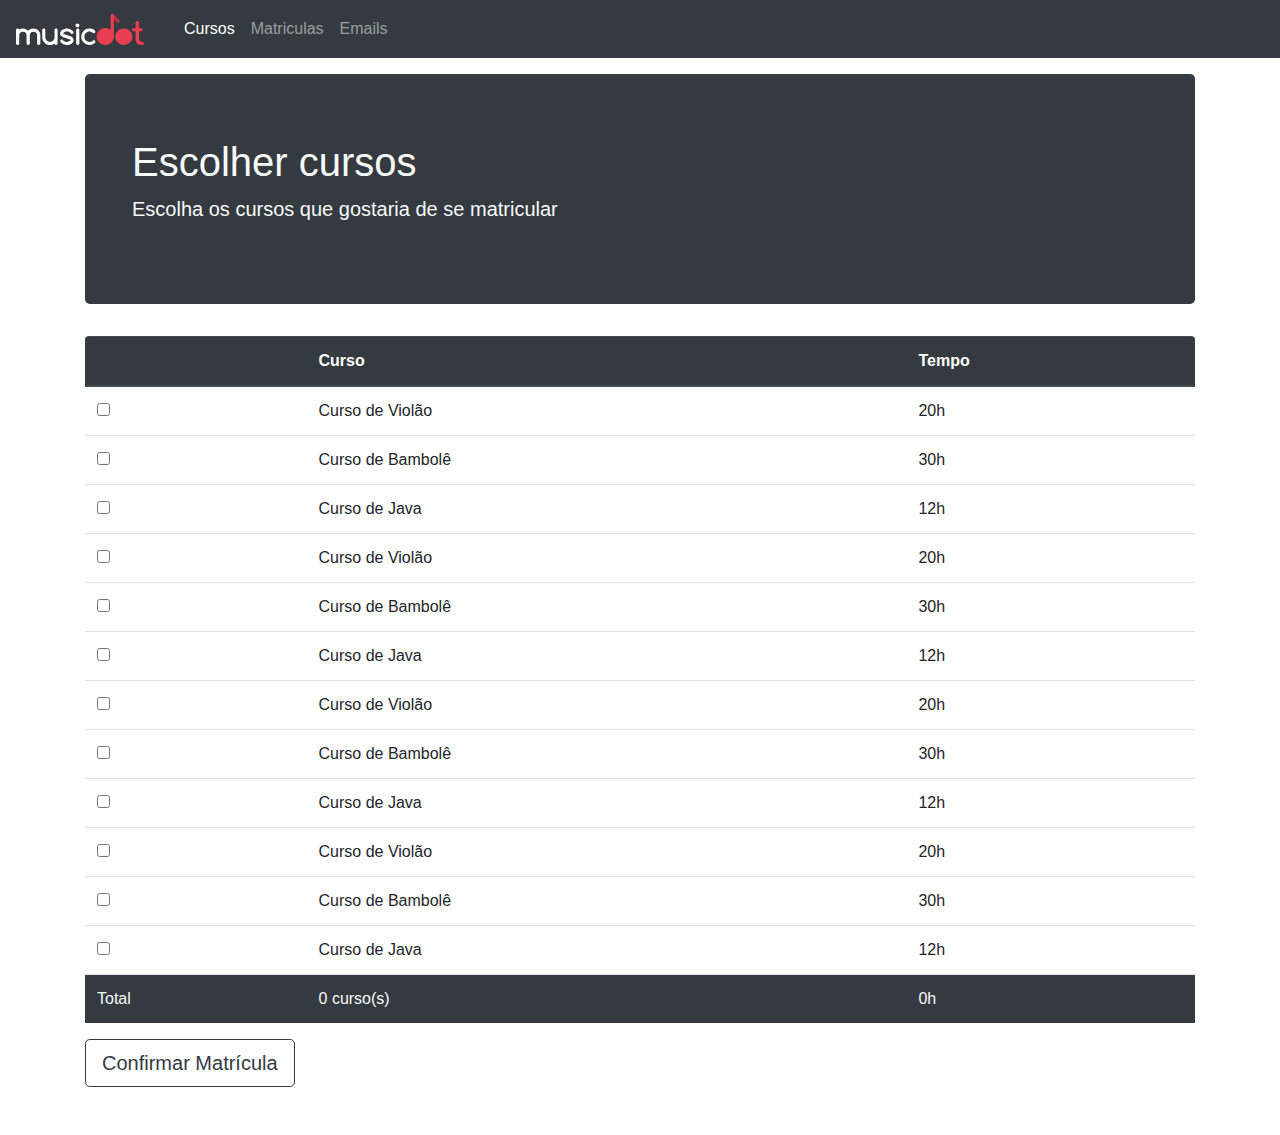
<file: matricula.html>
<!DOCTYPE html>
<html>
<head>
    <title>Matriculas</title>
    <meta charset="utf-8">
    <meta name="viewport" content="width=device-width">
    <link href="css/bootstrap.css" rel="stylesheet">
    <link href="img/favicon.ico" rel="icon">
    <link href="css/matricula.css" rel="stylesheet">
</head>
<body>
    <header class="header">
        <nav class="navbar navbar-expand-sm navbar-dark bg-dark">
            <a class="navbar-brand" href="index.html"><img class="header-navbar-logo" src="img/musicdot-logo-light.svg" alt="Logo da Musicdot"></a>
            <button class="navbar-toggler" type="button" data-toggle="collapse" data-target="#navbarSupportedContent" aria-controls=
            "navbarSupportedContent" aria-expanded="false" aria-label="Tog
            gle navigation">
            <span class="navbar-toggler-icon"></span>
        </button>
        <div class="collapse navbar-collapse" id="navbarSupportedContent">
            <ul class="navbar-nav mr-auto">
                <li class="nav-item active">
                    <a class="nav-link" href="#">Cursos</a>
                </li>
                <li class="nav-item">
                    <a class="nav-link" href="#">Matriculas</a>
                </li>
                <li class="nav-item">
                    <a href="#" class="nav-link">Emails</a>
                </li>
            </ul>
        </div>
    </nav>
</header>
<main class="container mb-4">
    <div class="jumbotron bg-dark header-matricula text-light mt-3">
        <div class="container">
            <h1>Escolher cursos</h1>
            <p class="lead">Escolha os cursos que gostaria de se matricular</p>
        </div>
    </div>
    
    <table class="table table-hover rounded-top">
        <thead class="thead-dark">
            <tr>
                <th scope="col"></th>
                <th scope="col">Curso</th>
                <th scope="col">Tempo</th>
            </tr>
        </thead>
        <tbody>
            <tr>
                <td><input onclick="adicionaCurso(this)" type="checkbox" name="curso" value="20"></td>
                <td>Curso de Violão</td>
                <td>20h</td>
            </tr>
            <tr>
                <td><input onclick="adicionaCurso(this)" type="checkbox" name="curso" value="30"></td>
                <td>Curso de Bambolê</td>
                <td>30h</td>
            </tr>
            <tr>
                <td><input onclick="adicionaCurso(this)" type="checkbox" name="curso" value="12"></td>
                <td>Curso de Java</td>
                <td>12h</td>
            </tr>
            <tr>
                <td><input onclick="adicionaCurso(this)" type="checkbox" name="curso" value="20"></td>
                <td>Curso de Violão</td>
                <td>20h</td>
            </tr>
            <tr>
                <td><input onclick="adicionaCurso(this)" type="checkbox" name="curso" value="30"></td>
                <td>Curso de Bambolê</td>
                <td>30h</td>
            </tr>
            <tr>
                <td><input onclick="adicionaCurso(this)" type="checkbox" name="curso" value="12"></td>
                <td>Curso de Java</td>
                <td>12h</td>
            </tr>
            <tr>
                <td><input onclick="adicionaCurso(this)" type="checkbox" name="curso" value="20"></td>
                <td>Curso de Violão</td>
                <td>20h</td>
            </tr>
            <tr>
                <td><input onclick="adicionaCurso(this)" type="checkbox" name="curso" value="30"></td>
                <td>Curso de Bambolê</td>
                <td>30h</td>
            </tr>
            <tr>
                <td><input onclick="adicionaCurso(this)" type="checkbox" name="curso" value="12"></td>
                <td>Curso de Java</td>
                <td>12h</td>
            </tr>
            <tr>
                <td><input onclick="adicionaCurso(this)" type="checkbox" name="curso" value="20"></td>
                <td>Curso de Violão</td>
                <td>20h</td>
            </tr>
            <tr>
                <td><input onclick="adicionaCurso(this)" type="checkbox" name="curso" value="30"></td>
                <td>Curso de Bambolê</td>
                <td>30h</td>
            </tr>
            <tr>
                <td><input onclick="adicionaCurso(this)" type="checkbox" name="curso" value="12"></td>
                <td>Curso de Java</td>
                <td>12h</td>
            </tr>
            <tr class="bg-dark text-light">
                <td>Total</td>
                <td class="js-total-de-cursos">0 curso(s)</td>
                <td class="js-total-de-horas">0h</td>
            </tr>
        </tbody>
    </table>
    <button type="button" class="js-botao-matricula btn btn-outline-dark btn-lg mb-4">Confirmar Matrícula</button>
</main>
<script src="js/jquery.js"></script>
<script src="js/bootstrap.js"></script>
<script src="matricula.js"></script>

</body>
</html>
</file>
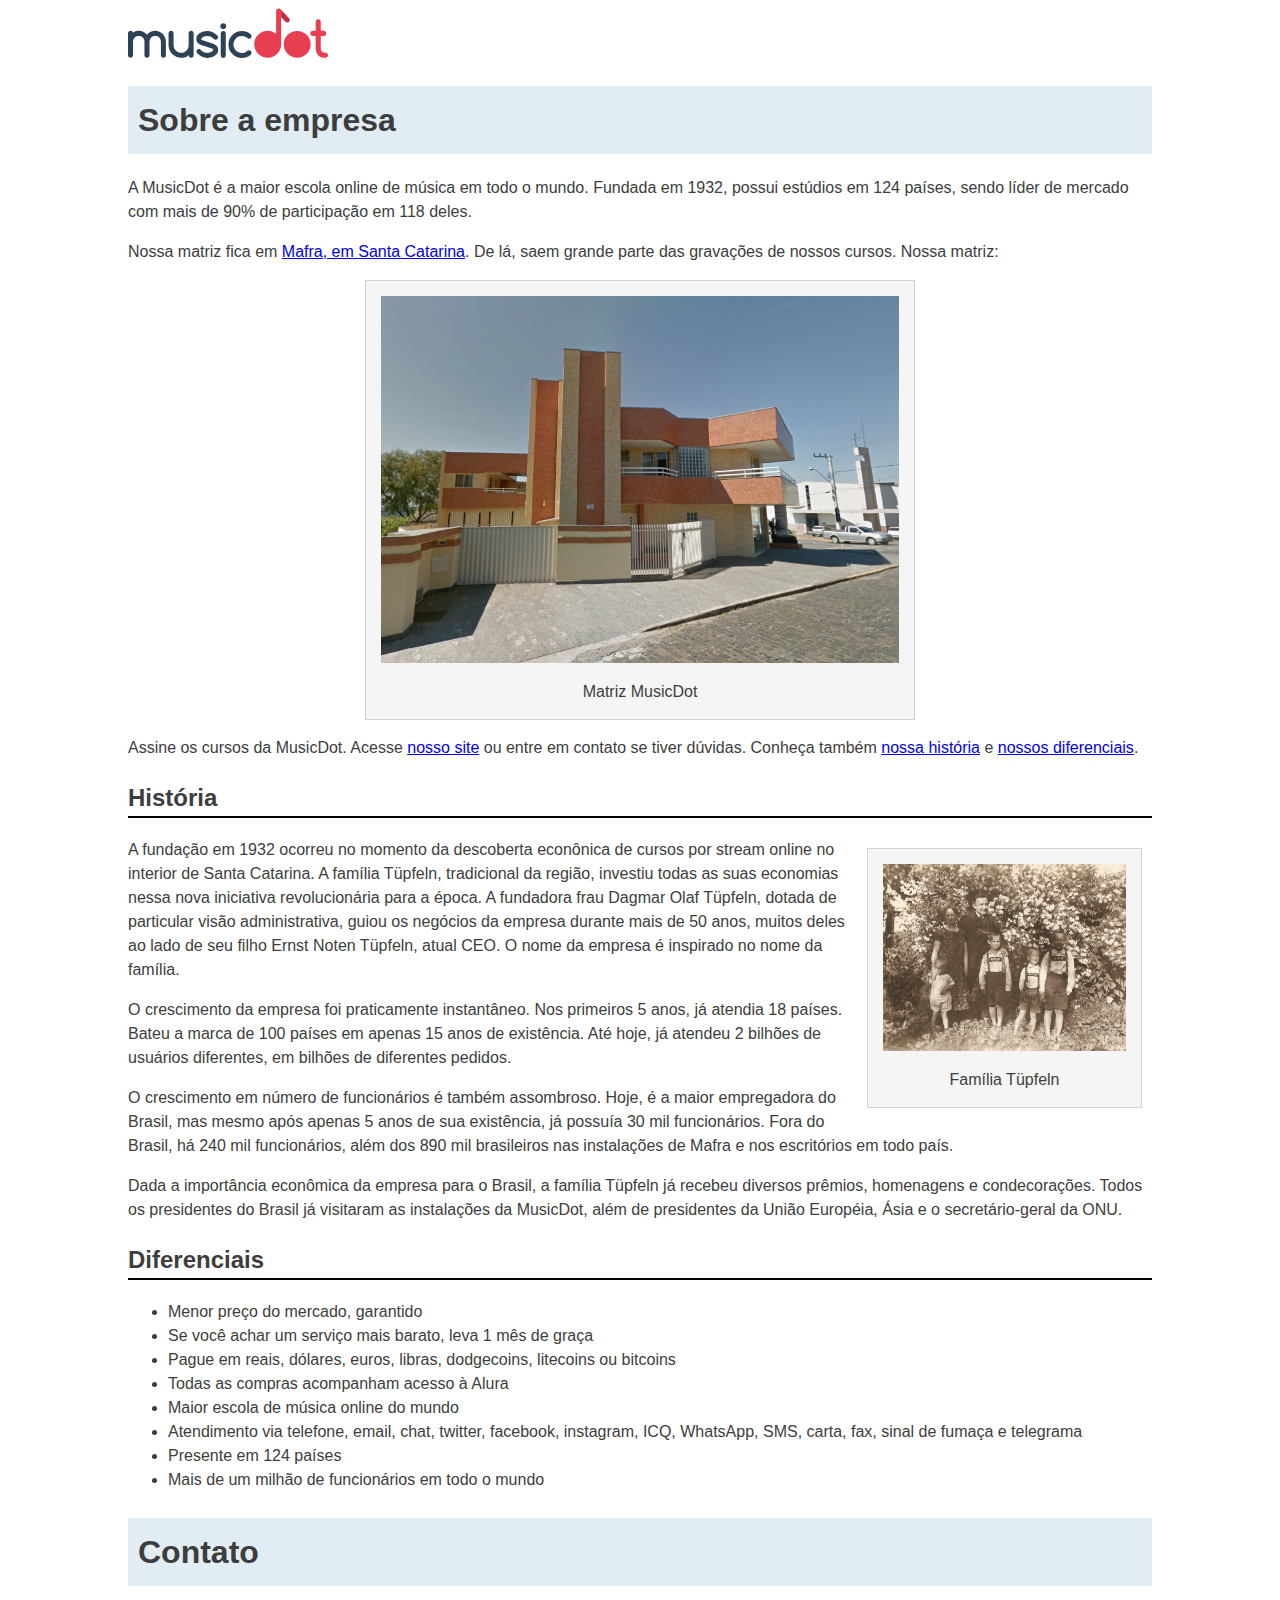
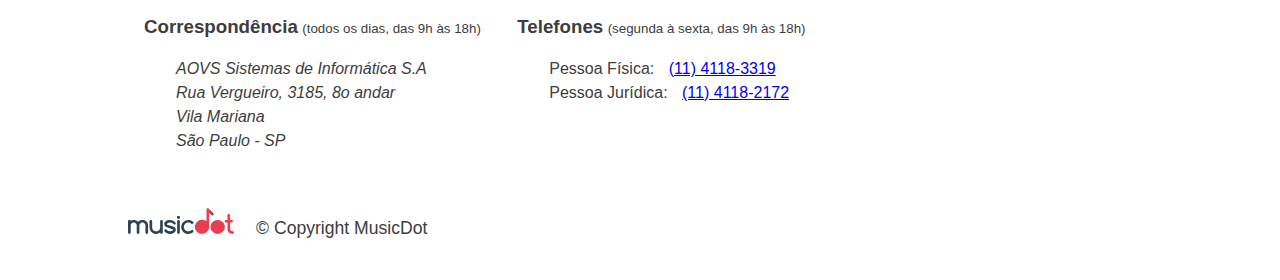
<file: sobre.html>
<!DOCTYPE html>
<html lang="pt-BR">
<head>
  <meta charset="utf-8">
  <meta name="viewport" content="width=device-width">
  <title>MusicDot | Sobre a empresa</title>
  <link href="img/favicon.ico" rel="icon">
  <link href="./css/sobre.css" rel="stylesheet">
</head>
<body>
  <img src="img/logo.svg" alt="MusicDot">
   
  <h1 class="titulo">Sobre a empresa</h1>

  <p>A MusicDot é a maior escola online de música em todo o mundo. Fundada em 1932, possui estúdios em 124 países, sendo líder de mercado com mais de 90% de participação em 118 deles.</p>

  <p>Nossa matriz fica em <a href="https://maps.google.com.br/?q=190,GabrielDequech,Mafra,SC">Mafra, em Santa Catarina</a>. De lá, saem grande parte das gravações de nossos cursos. Nossa matriz:</p>

  <figure class="matriz-musicdot">
    <img src="img/matriz-musicdot.png" alt="Matriz da musicdot">
    <figcaption>Matriz MusicDot</figcaption>
  </figure>

  <p>Assine os cursos da MusicDot. Acesse <a href="index.html"> nosso site</a> ou entre em contato se tiver dúvidas. Conheça também <a href="#historia"> nossa história</a> e <a href="#diferenciais">nossos diferenciais</a>.</p>

  <h2 id="historia" class="subtitulo"> História </h2>

  <figure class="familia-tupfeln">
    <img src="img/familia-tupfeln.jpg" alt="Foto da família tüpfeln">
    <figcaption>Família Tüpfeln</figcaption>
  </figure>

  <p>A fundação em 1932 ocorreu no momento da descoberta econônica de cursos por stream online no interior de Santa Catarina. A família Tüpfeln, tradicional da região, investiu todas as suas economias nessa nova iniciativa revolucionária para a época. A fundadora frau Dagmar Olaf Tüpfeln, dotada de particular visão administrativa, guiou os negócios da empresa durante mais de 50 anos, muitos deles ao lado de seu filho Ernst Noten Tüpfeln, atual CEO. O nome da empresa é inspirado no nome da família.</p>

  <p>O crescimento da empresa foi praticamente instantâneo. Nos primeiros 5 anos, já atendia 18 países. Bateu a marca de 100 países em apenas 15 anos de existência. Até hoje, já atendeu 2 bilhões de usuários diferentes, em bilhões de diferentes pedidos.</p>

  <p>O crescimento em número de funcionários é também assombroso. Hoje, é a maior empregadora do Brasil, mas mesmo após apenas 5 anos de sua existência, já possuía 30 mil funcionários. Fora do Brasil, há 240 mil funcionários, além dos 890 mil brasileiros nas instalações de Mafra e nos escritórios em todo país.</p>

  <p>Dada a importância econômica da empresa para o Brasil, a família Tüpfeln já recebeu diversos prêmios, homenagens e condecorações. Todos os presidentes do Brasil já visitaram as instalações da MusicDot, além de presidentes da União Européia, Ásia e o secretário-geral da ONU.</p>

  <h2 id="diferenciais" class="subtitulo"> Diferenciais </h2>
  <ul>
    <li> Menor preço do mercado, garantido </li>
    <li> Se você achar um serviço mais barato, leva 1 mês de graça </li>
    <li> Pague em reais, dólares, euros, libras, dodgecoins, litecoins ou bitcoins </li>
    <li> Todas as compras acompanham acesso à Alura </li>
    <li> Maior escola de música online do mundo </li>
    <li> Atendimento via telefone, email, chat, twitter, facebook, instagram, ICQ, WhatsApp, SMS, carta, fax, sinal de fumaça e telegrama </li>
    <li> Presente em 124 países </li>
    <li> Mais de um milhão de funcionários em todo o mundo </li>
  </ul>

  <h2 class="titulo">Contato</h2>

  <div class="contato__secao">
    <h3 class="contato__subtitulo">Correspondência</h3>
    <small>(todos os dias, das 9h às 18h)</small>
  
    <address class="contato__info">
      AOVS Sistemas de Informática S.A
      <br>
      Rua Vergueiro, 3185, 8o andar
      <br>
      Vila Mariana
      <br>
      São Paulo - SP
    </address>
  </div>

  <div id="contato" class="contato__secao contato__secao--telefone">
    <h3 class="contato__subtitulo">Telefones</h3>
    <small>(segunda à sexta, das 9h às 18h)</small>
  
    <dl class="contato__info">
      <div>
        <dt class="contato__info-titulo">Pessoa Física:</dt>
        <dd class="contato__info-descricao"><a href="tel://114118-3319">(11) 4118-3319</a></dd>
      </div>
      <div>
        <dt class="contato__info-titulo">Pessoa Jurídica:</dt>
        <dd class="contato__info-descricao"><a href="tel://114118-2172">(11) 4118-2172</a></dd>
      </div>
    </dl>
  </div>

  <footer class="rodape">
    <img src="img/logo.svg" alt="Logo da MusicDot" class="rodape__logo">
    <p class="rodape__copyright">&copy; Copyright MusicDot</p>
  </footer>
</body>
</html>
</file>
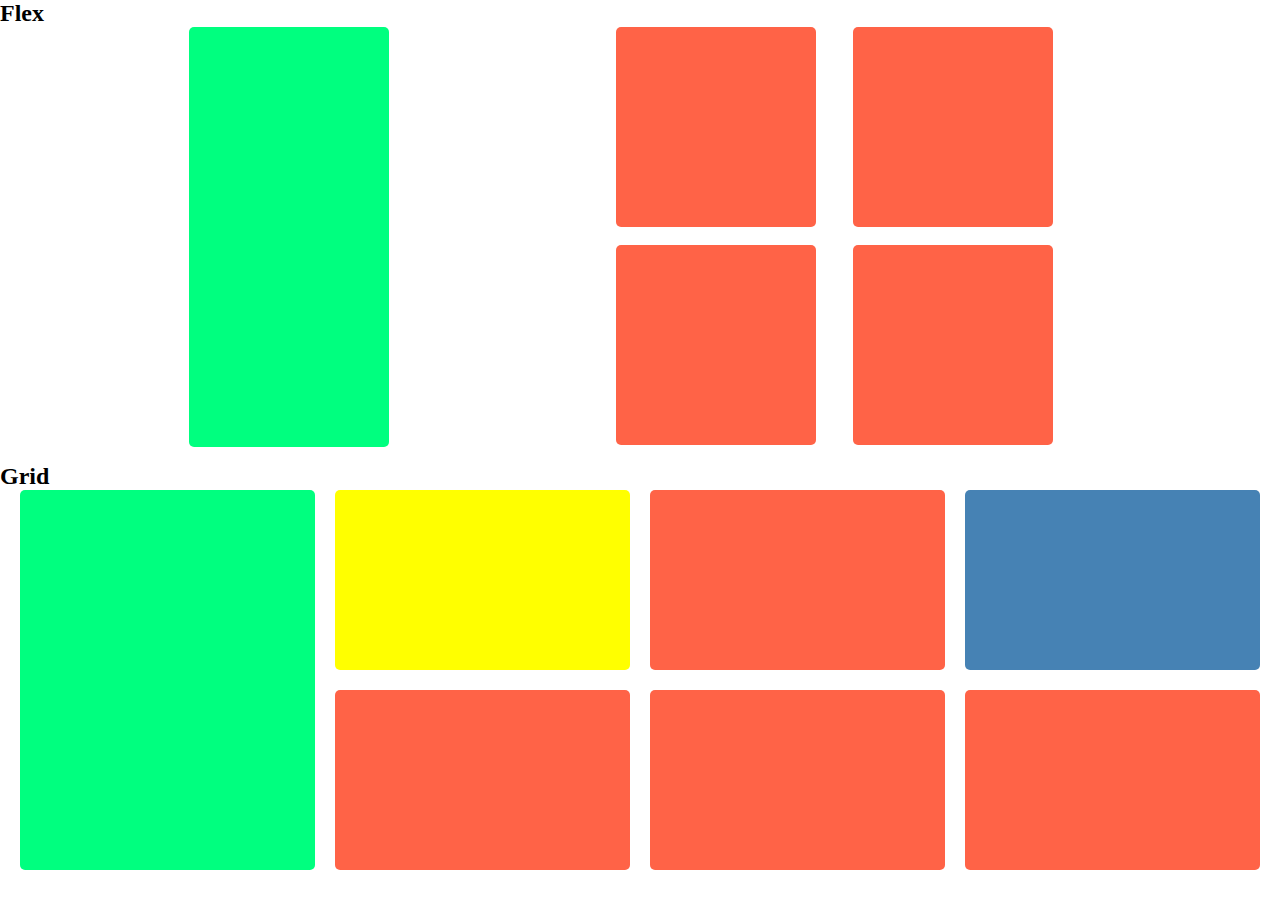
<file: teste.html>
<!DOCTYPE html>
<html lang="en">
<head>
  <meta charset="UTF-8">
  <meta name="viewport" content="width=device-width, initial-scale=1.0">
  <title>Teste</title>
  <style>
    * {
      padding: 0;
      margin: 0;
      box-sizing: border-box;
    }

    .flex-container {
      display: flex;
      flex-wrap: wrap;
      justify-content: space-evenly;
    }

    .foto-container {
      width: 40%;
    }

    .foto {
      width: 200px;
      height: 200px;
      border-radius: 5px;
      background-color: tomato;
      margin-bottom: 1rem;
    }

    .foto-verde {
      background-color: springgreen;
      height: 420px;
    }

    .foto-azul {
      background-color: steelblue;
    }

    .foto-amarela {
      background-color: yellow;
    }

    .grid-container {
      padding: 0 20px;
      display: grid;
      grid-template-columns: repeat(4, 1fr);
      grid-template-rows: repeat(2, 180px);
      grid-template-areas: 
        "verde amarela . azul"
        "verde . . .";
      gap: 20px 20px;
      justify-items: stretch;
      align-items: stretch;
    }

    .grid-container .foto {
      width: auto;
      min-width: 100px;
      height: auto;
      min-height: 100px;
      margin-bottom: 0;
    }

    .grid-container .foto-verde {
      /* grid-column: 3;
      grid-row: 1 / span 2; */
      grid-area: verde;
    }

    .grid-container .foto-azul {
      grid-area: azul;
    }

    .grid-container .foto-amarela {
      grid-area: amarela;
    }
  </style>
</head>
<body>
  <h2>Flex</h2>
  <div class="flex-container">
    <div class="foto foto-verde"></div>

    <div class="flex-container foto-container">
      <div class="foto"></div>
      <div class="foto"></div>
      <div class="foto"></div>
      <div class="foto"></div>
    </div>
  </div>

  <h2>Grid</h2>
  <div class="grid-container">
    <div class="foto foto-verde"></div>
    <div class="foto"></div>
    <div class="foto"></div>
    <div class="foto"></div>
    <div class="foto"></div>
    <div class="foto foto-azul"></div>
    <div class="foto foto-amarela"></div>
  </div>
</body>
</html>
</file>
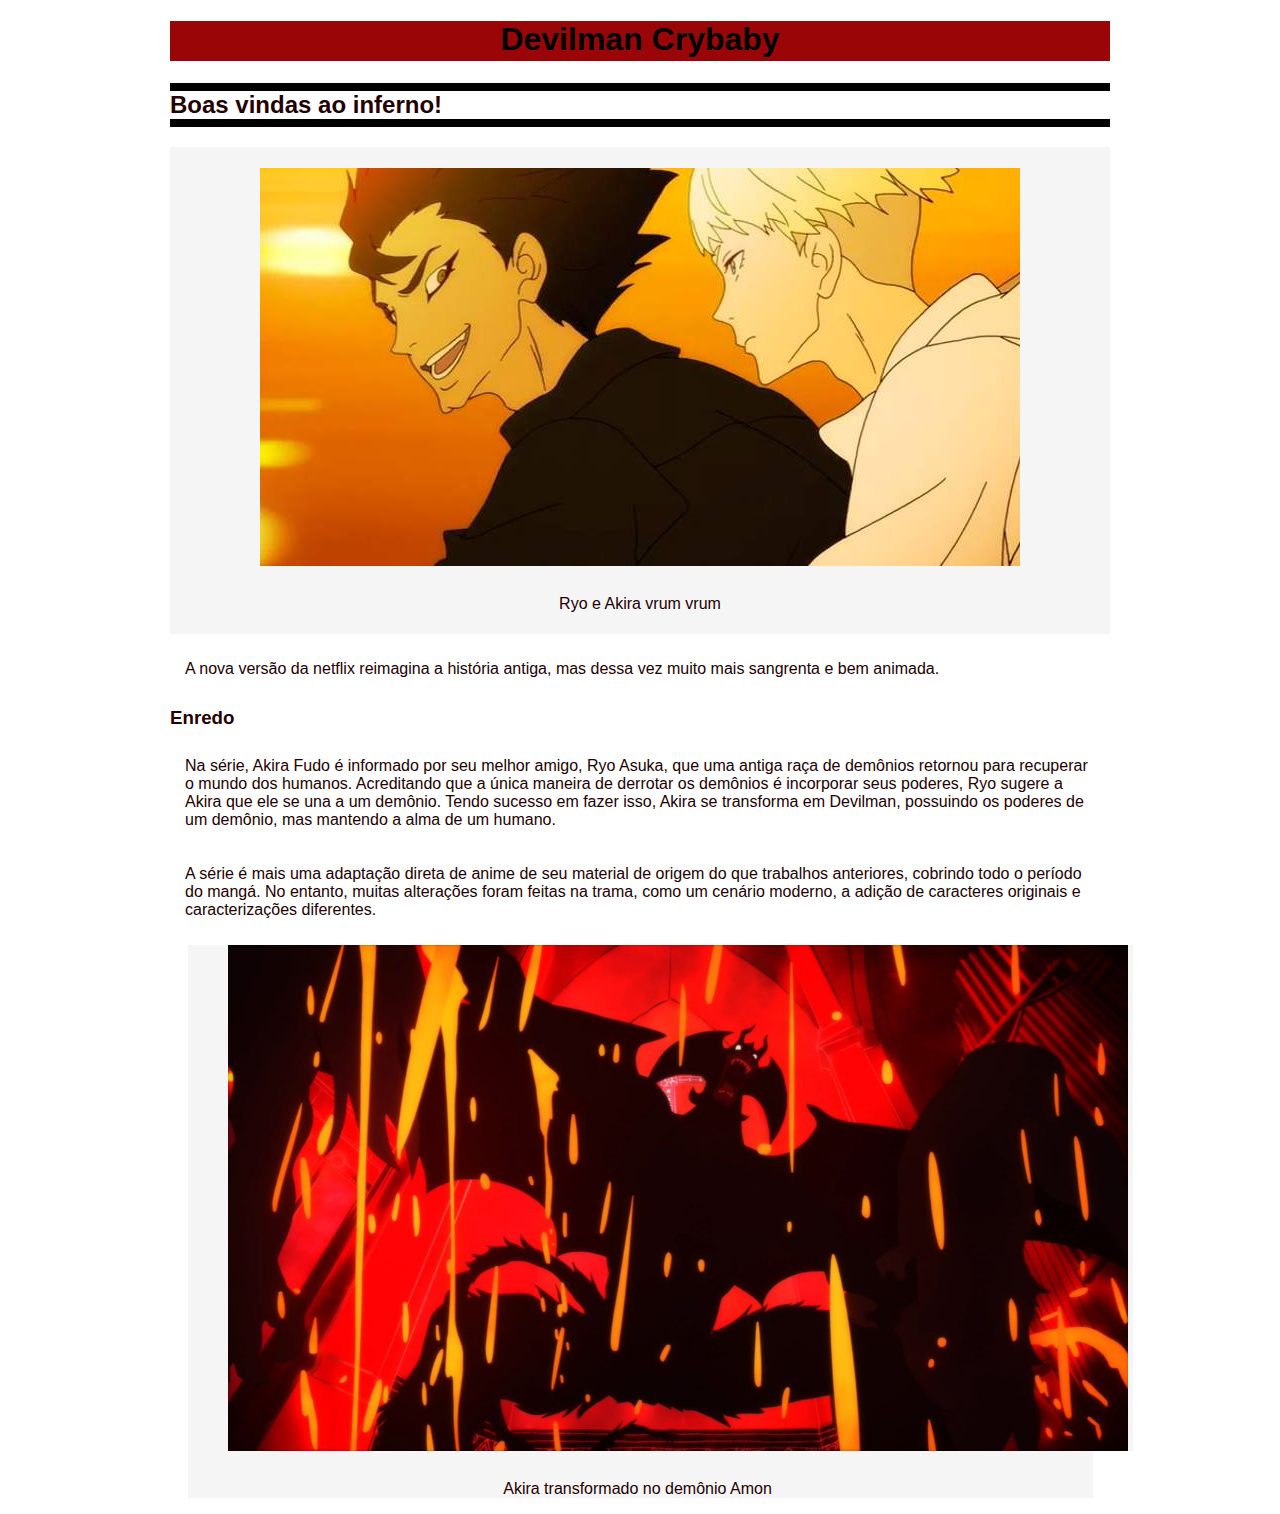
<file: treino.html>
<!DOCTYPE html>
<html lang='pt-BR'>
    <head>      
        <title>Devilman Crybaby</title>
        <meta charset='utf-8'>
        <link href='img/60.jpg' rel='icon'>  
        <link rel='stylesheet' href='css/treino.css'>                                 
    </head>
<div class='corpo'>
    <body>
        <h1>Devilman Crybaby</h1>
        <h2>Boas vindas ao inferno!</h2>

        <div class='moto'>
         <figure>
            <img src='img/legiao_TjvCMdrB4ADmxcOPWtLJ9pgURK1ZaoG0nilkS5Is8q.jpg.jpeg' alt='Ryo e Akira na moto'>
            <figcaption>Ryo e Akira vrum vrum</figcaption>
        </figure>
        </div>
        <p>
            A nova versão da netflix reimagina a história antiga, mas dessa vez muito mais sangrenta e bem animada.
        </p>

        <h3>Enredo</h3>

        <p>
             Na série, Akira Fudo é informado por seu melhor amigo, Ryo Asuka, que uma antiga raça de demônios retornou para recuperar o mundo dos humanos.
             Acreditando que a única maneira de derrotar os demônios é incorporar seus poderes, Ryo sugere a Akira que ele se una a um demônio. Tendo 
             sucesso em fazer isso, Akira se transforma em Devilman, possuindo os poderes de um demônio, mas mantendo a alma de um humano.
        </p>

        <p>  
            A série é mais uma adaptação direta de anime de seu material de origem do que trabalhos anteriores, cobrindo todo o período do mangá. No 
            entanto, muitas alterações foram feitas na trama, como um cenário moderno, a adição de caracteres originais e caracterizações diferentes. 
        </p>

        <div class='amon'>
            <figure>
                <img src='img/DPNHYQcUQAAjM9t.jpg' alt='Amon'>
                <figcaption>Akira transformado no demônio Amon</figcaption>
            </figure>
    </div>
</div>
        
    </body>

</html>
</file>
<file: css/matricula.css>
.header-navbar-logo {
    width: 8rem;
    margin-right: 1rem;
}

.header-matricula h1 {
    font-weight: 300;
}

.rounded-top {
    overflow: hidden;
}
</file>
<file: css/sobre.css>
body {
  font-family: "Helvetica", "Lucida Grande", sans-serif;
  color: #3D3D3D;
  width: 80%;
  margin-left: auto;
  margin-right: auto;
  font-size: 16px;
  line-height: 1.5;
}

.titulo {
  background-color: #E1EDF2;
  padding: 10px;
  font-size: 32px;
}

.subtitulo {
  border-bottom: 2px solid black;
}

figure {
  text-align: center;
  background-color: whitesmoke;
  border: 1px solid lightgrey;
  margin: 10px;
  padding: 15px;
  max-width: 100%;
  box-sizing: border-box;
}

figcaption {
  margin-top: 10px;
}

.matriz-musicdot {
  width: 550px;
  margin-left: auto;
  margin-right: auto;
}

.familia-tupfeln {
  width: 275px;
  float: right;
}

figure img {
  width: 100%;
}

.contato__subtitulo {
  display: inline;
}

.contato__secao {
  display: inline-block;
  vertical-align: top;
  margin-left: 16px;
}

.contato__secao--telefone {
  margin-left: 32px;
}

.contato__info {
  margin: 16px 0 24px;
  padding-left: 32px;
}

.contato__info-titulo,
.contato__info-descricao {
  display: inline;
}

.contato__info-descricao {
  margin-left: 10px;
}

.rodape {
  padding: 1.75em 0;
  font-size: 1.1rem;
}

.rodape__logo {
  width: 6em;
}

.rodape__copyright {
  display: inline;
  margin-left: 1em;
}

@media (max-width: 850px) {
  .contato__secao {
    display: block;
    margin-left: 1em;
  }
}

@media (max-width: 622px) {
  .familia-tupfeln {
    float: none;
    margin: 0 auto;
  }
}

@media (max-width: 446px) {
  .contato__subtitulo {
    display: block;
    margin-bottom: 0;
  }

  .contato__info {
    padding-left: 5px;
    font-size: .92em;
    border-left: 2px solid lightgray;
  }

  .rodape {
    font-size: .92em;
  }
}

@media (max-width: 342px) {
  .contato__info-descricao {
    display: block;
    margin-left: 1em;
  }
}
</file>
<file: css/treino.css>
body {
    max-width: 940px;
    box-sizing: border-box;
    font-family: 'Helvetica', 'Lucida Grande', sans serif;
    color: rgb(36,0,0);
    margin-left: auto;
    margin-right: auto;
}

h1 {
    background-color: rgb(154, 6, 8);
    text-align: center;
    color: black;
    height: 40px;
}

h2 {
    border-bottom: 8px solid black;
    border-top: 8px solid black;
}

.moto {
    text-align: center;
    background-color: whitesmoke;
    margin: auto;
    padding: 5px;
}

.amon, .amon img {
    padding-right: 5px;
    text-align: center;
    background-color: whitesmoke;
    margin: auto;
    padding: auto;
    max-width: 900px;
}


p {
    padding: 10px 15px;
}
figcaption {
    padding-top: 25px;
}
</file>
